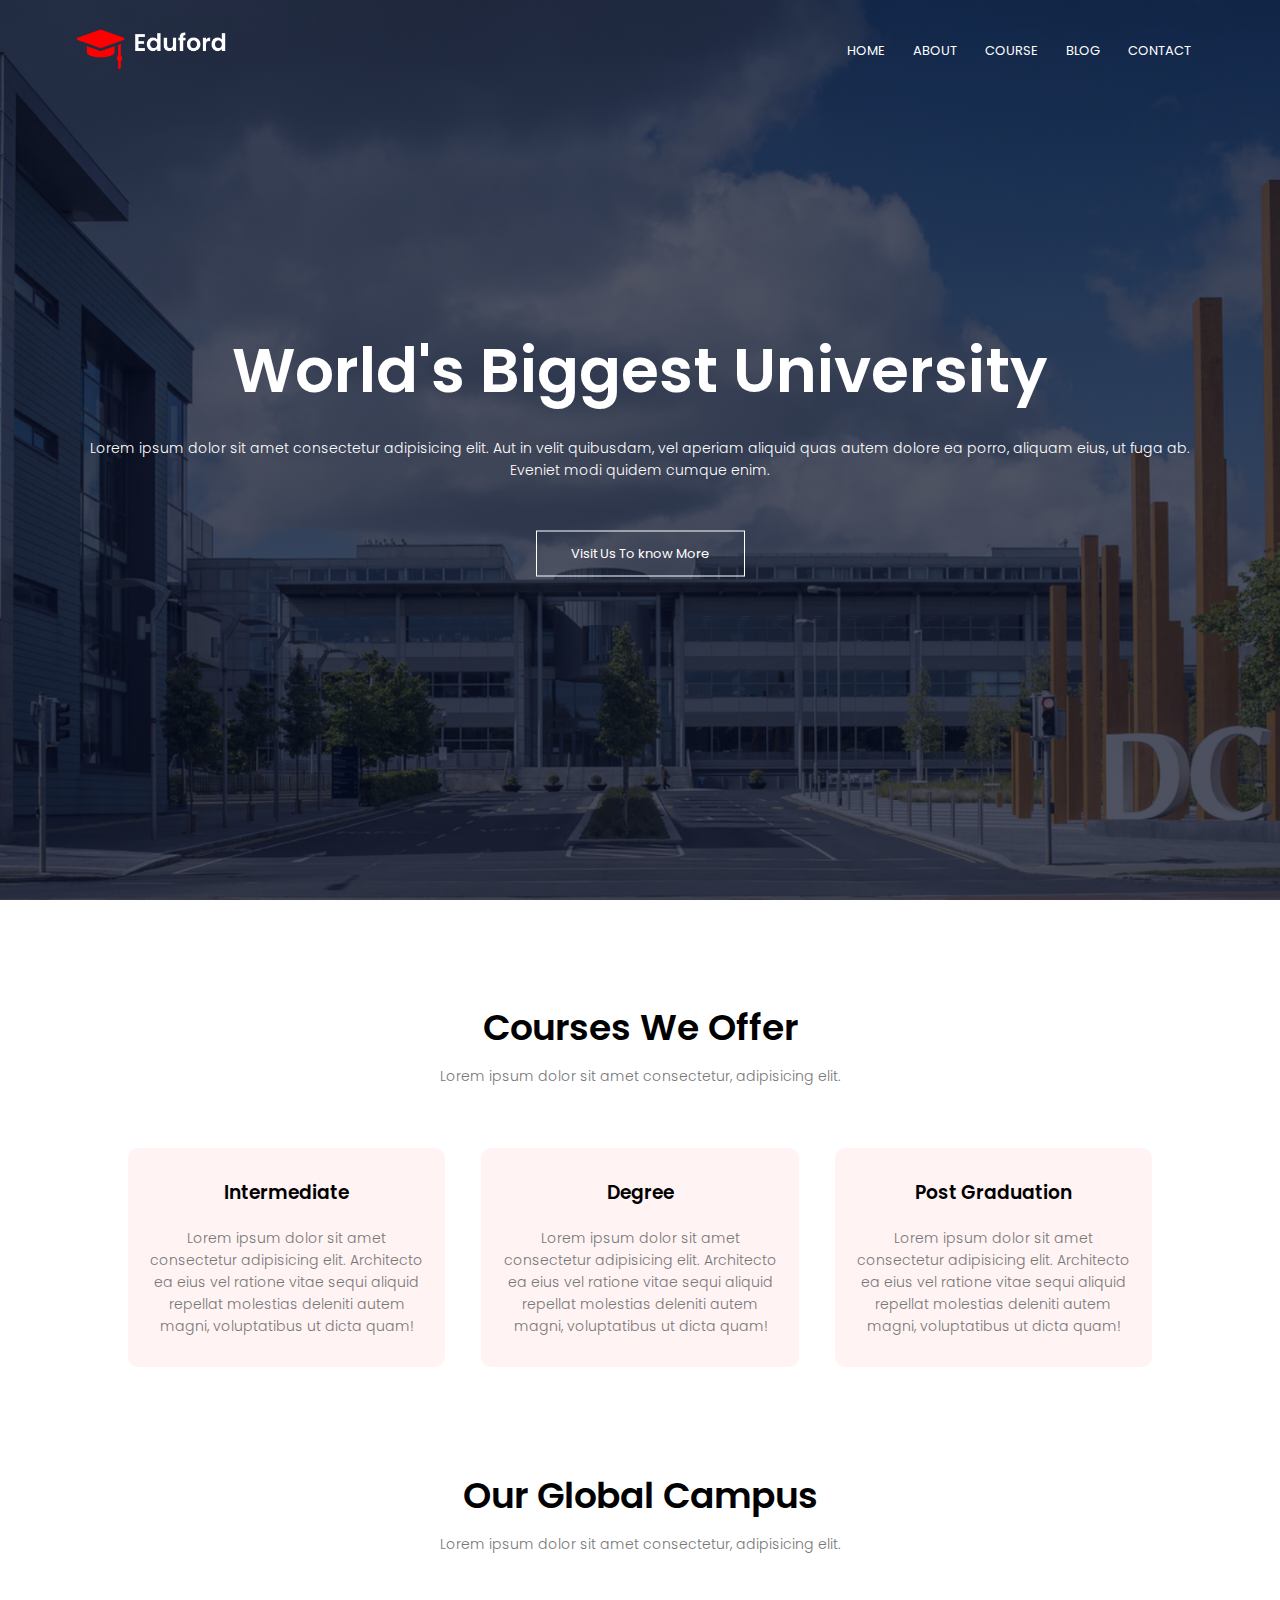
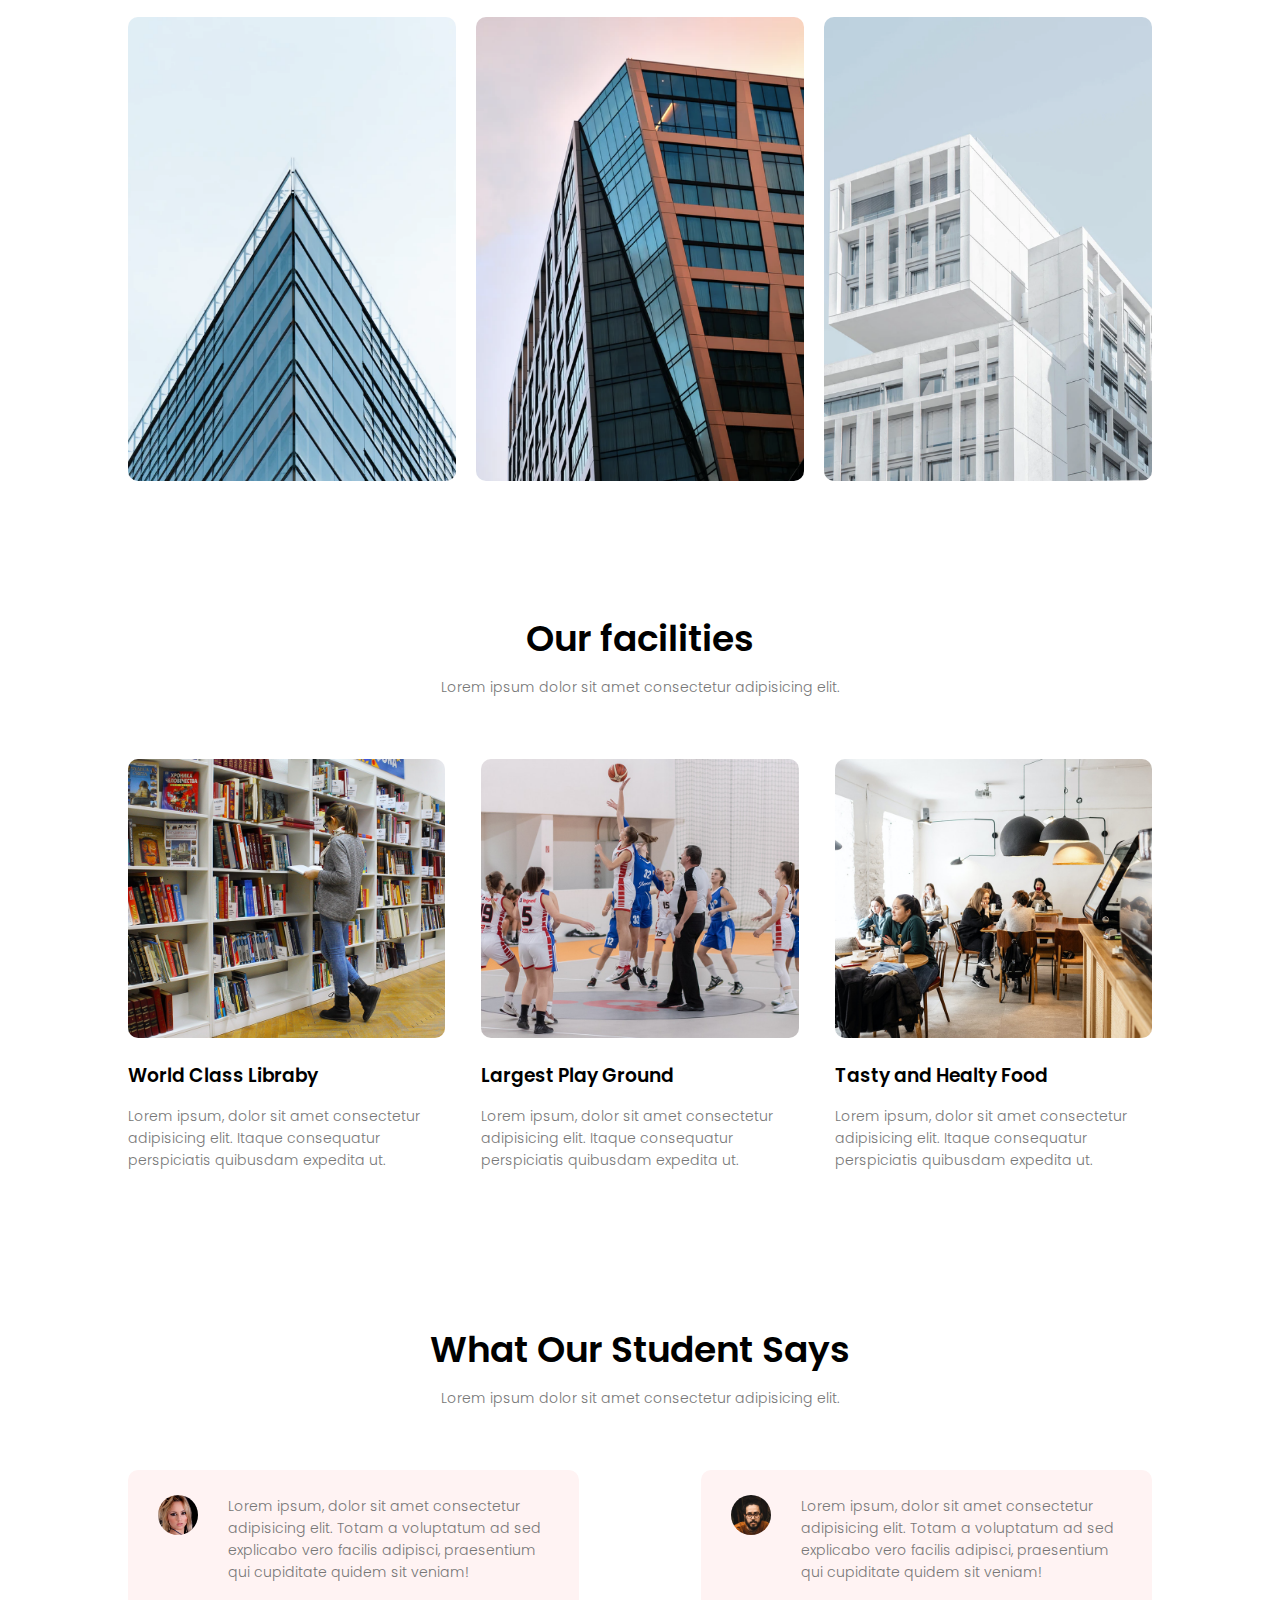
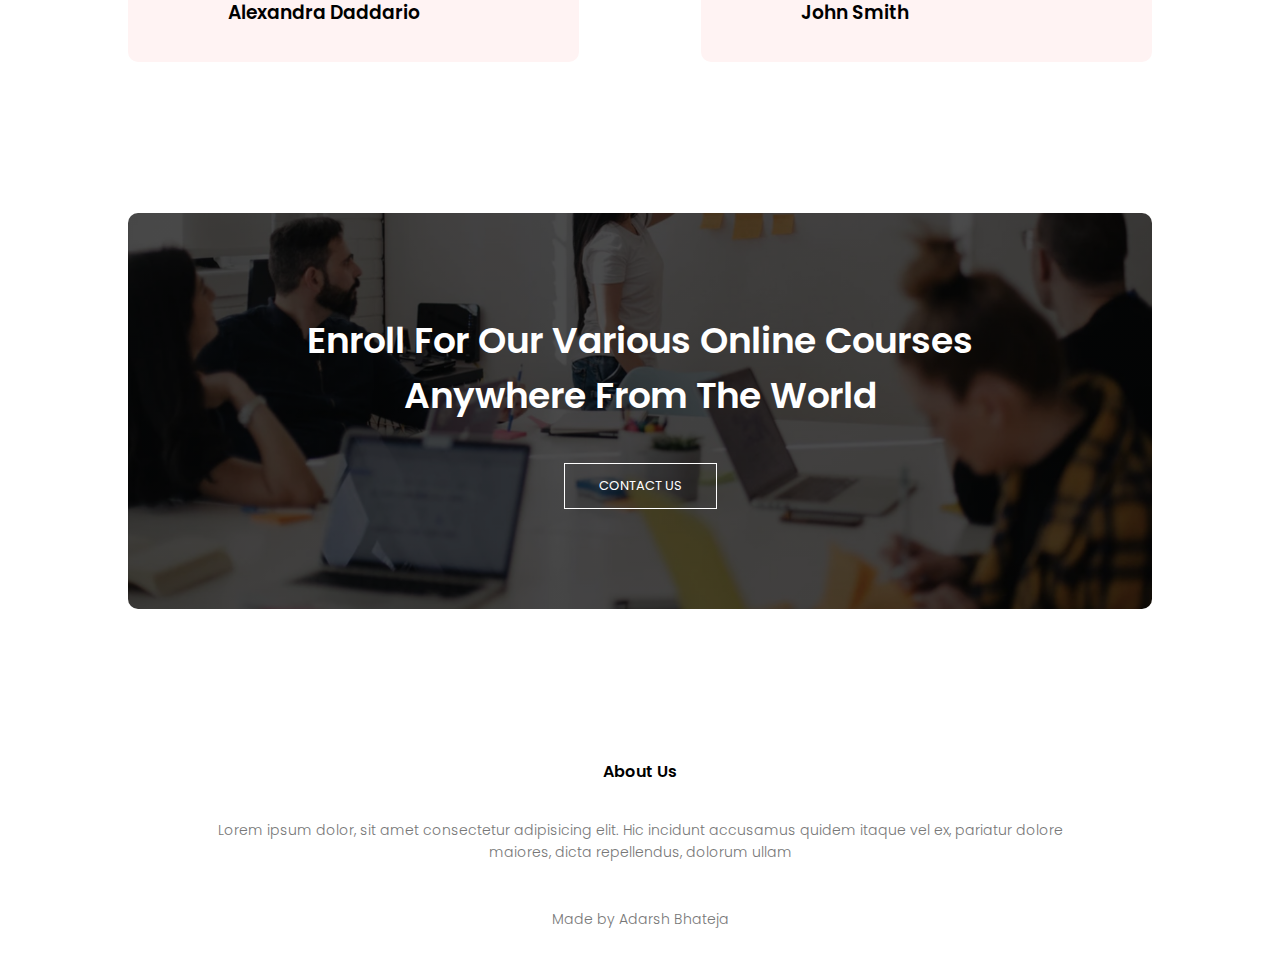
<file: index.html>
<!DOCTYPE html>
<html lang="en">
<head>
    <meta charset="UTF-8">
    <meta http-equiv="X-UA-Compatible" content="IE=edge">
    <meta name="viewport" content="width=device-width, initial-scale=1.0">
    <title>University Website</title>
    <link rel="stylesheet" href="style.css">
    <link rel="preconnect" href="https://fonts.googleapis.com"><link rel="preconnect" href="https://fonts.gstatic.com" crossorigin><link href="https://fonts.googleapis.com/css2?family=Poppins:wght@100;200;500;600;700&display=swap" rel="stylesheet">
    <link rel="stylesheet" href="https://cdnjs.cloudflare.com/ajax/libs/font-awesome/6.2.1/css/all.min.css" integrity="sha512-MV7K8+y+gLIBoVD59lQIYicR65iaqukzvf/nwasF0nqhPay5w/9lJmVM2hMDcnK1OnMGCdVK+iQrJ7lzPJQd1w==" crossorigin="anonymous" referrerpolicy="no-referrer" />
</head>
<body>
    <section class="header">
       <nav>
         <a href="index.html"><img src="./eduford_img/logo.png" alt=""></a>
         <input type="checkbox" id="check">
         <label for="check">
             <i class="fa fa-times" id="hideMenu"></i>
             <i class="fa fa-bars" id="showMenu"></i>
         </label>
            <div class="nav-links" id="navLinks">
                <ul>
                    <li><a href="index.html">HOME</a></li>
                    <li><a href="about.html">ABOUT</a></li>
                 <li><a href="course.html">COURSE</a></li>
                 <li><a href="blog.html">BLOG</a></li>
                 <li><a href="contact.html">CONTACT</a></li>
                 </ul>
            </div>
       </nav> 

       <div class="text-box">
        <h1>
            World's Biggest University
        </h1>
        <p>Lorem ipsum dolor sit amet consectetur adipisicing elit. Aut in velit quibusdam, vel aperiam aliquid quas autem dolore ea porro, aliquam eius, ut fuga ab. <br> Eveniet modi quidem cumque enim.</p>
        <a href="" class="hero-btn">Visit Us To know More</a>
       </div>
    </section>

    <!-- course -->
    <section class="course">
        <h1>Courses We Offer</h1>
        <p>Lorem ipsum dolor sit amet consectetur, adipisicing elit.</p>

        <div class="row">
            <div class="course-col">
                <h3>
                    Intermediate
                </h3>
                <p>Lorem ipsum dolor sit amet consectetur adipisicing elit. Architecto ea eius vel ratione vitae sequi aliquid repellat molestias deleniti autem magni, voluptatibus ut dicta quam!</p>
            </div>
            <div class="course-col">
                <h3>
                    Degree
                </h3>
                <p>Lorem ipsum dolor sit amet consectetur adipisicing elit. Architecto ea eius vel ratione vitae sequi aliquid repellat molestias deleniti autem magni, voluptatibus ut dicta quam!</p>
            </div>
            <div class="course-col">
                <h3>
                    Post Graduation
                </h3>
                <p>Lorem ipsum dolor sit amet consectetur adipisicing elit. Architecto ea eius vel ratione vitae sequi aliquid repellat molestias deleniti autem magni, voluptatibus ut dicta quam!</p>
            </div>
        </div>
    </section>

<!-- Campus -->
    <section class="capmus">
        <h1>Our Global Campus</h1>
        <p>Lorem ipsum dolor sit amet consectetur, adipisicing elit.</p>

        <div class="row">
            <div class="campus-col">
                <img src="./eduford_img/london.png" alt="">
                <div class="layer"><h3>LONDON</h3></div>
            </div>
            <div class="campus-col">
                <img src="./eduford_img/newyork.png" alt="">
                <div class="layer"><h3>New York</h3></div>
            </div>
            <div class="campus-col">
                <img src="./eduford_img/washington.png" alt="">
                <div class="layer"><h3>WASHINGTON</h3></div>
            </div>
        </div>
    </section>

    <!-- Facilities -->
    <section class="facilities">
        <h1>Our facilities</h1>
        <p>Lorem ipsum dolor sit amet consectetur adipisicing elit.</p>

        <div class="row">
            <div class="facilities-col">
                <img src="./eduford_img/library.png" alt="">
                <h3>World Class Libraby</h3>
                <p>Lorem ipsum, dolor sit amet consectetur adipisicing elit. Itaque consequatur perspiciatis quibusdam expedita ut.</p>
            </div>
            <div class="facilities-col">
                <img src="./eduford_img/basketball.png" alt="">
                <h3>Largest Play Ground</h3>
                <p>Lorem ipsum, dolor sit amet consectetur adipisicing elit. Itaque consequatur perspiciatis quibusdam expedita ut.</p>
            </div>
            <div class="facilities-col">
                <img src="./eduford_img/cafeteria.png" alt="">
                <h3>Tasty and Healty Food</h3>
                <p>Lorem ipsum, dolor sit amet consectetur adipisicing elit. Itaque consequatur perspiciatis quibusdam expedita ut.</p>
            </div>
        </div>
    </section>

    <!-- testimonials -->
    <section class="testimonials">
        <h1>What Our Student Says</h1>
        <p>Lorem ipsum dolor sit amet consectetur adipisicing elit.</p> 

        <div class="row">
            <div class="testimonials-col">
                <img src="./eduford_img/user1.jpg" alt="">
                <div>
                    <p>
                        Lorem ipsum, dolor sit amet consectetur adipisicing elit. Totam a voluptatum ad sed explicabo vero facilis adipisci, praesentium qui cupiditate quidem sit veniam!
                    </p>
                    <h3>Alexandra Daddario</h3>
                    <i class="fa-solid fa-star"></i>
                    <i class="fa-solid fa-star"></i>
                    <i class="fa-solid fa-star"></i>
                    <i class="fa-solid fa-star"></i>
                    <i class="fa-regular fa-star"></i>
                </div>
            </div>
            <div class="testimonials-col">
                <img src="./eduford_img/user2.jpg" alt="">
                <div>
                    <p>
                        Lorem ipsum, dolor sit amet consectetur adipisicing elit. Totam a voluptatum ad sed explicabo vero facilis adipisci, praesentium qui cupiditate quidem sit veniam!
                    </p>
                    <h3>John Smith</h3>
                    <i class="fa-solid fa-star"></i>
                    <i class="fa-solid fa-star"></i>
                    <i class="fa-solid fa-star"></i>
                    <i class="fa-solid fa-star"></i>
                    <i class="fa-solid fa-star-half-stroke"></i>
                </div>
            </div>
        </div>
    </section>

    <!-- Call To Action -->
    <section class="cta">
        <h1>Enroll For Our Various Online Courses <br> Anywhere From The World</h1>
        <a href="" class="hero-btn">CONTACT US</a>
    </section>

    <!-- Footer -->
    <section class="footer">
        <h4>About Us</h4>
        <p>Lorem ipsum dolor, sit amet consectetur adipisicing elit. Hic incidunt accusamus quidem itaque vel ex, pariatur dolore <br> maiores, dicta repellendus, dolorum ullam</p>
        <div class="icons">
            <i class="fa-brands fa-facebook-f"></i>
            <i class="fa-brands fa-twitter"></i>
            <i class="fa-brands fa-instagram"></i>
            <i class="fa-brands fa-linkedin-in"></i> 
        </div>
        <p>Made by <i class="fa-solid fa-bolt"></i> Adarsh Bhateja </p>
    </section>
</body>
</html>
</file>
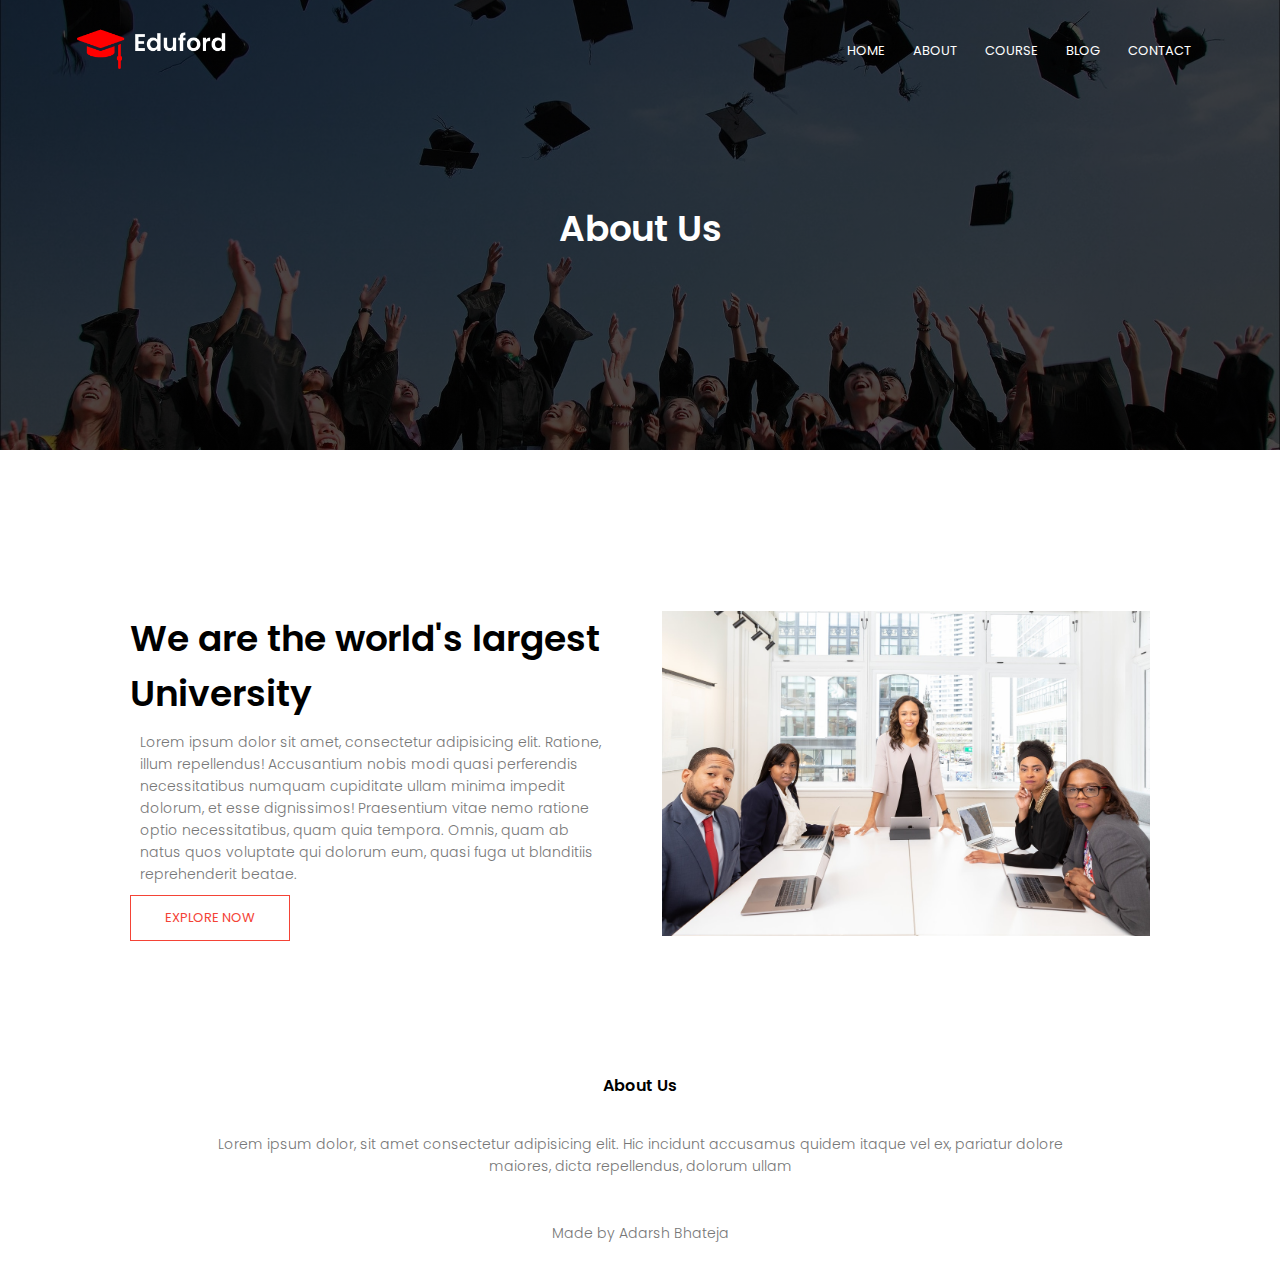
<file: about.html>
<!DOCTYPE html>
<html lang="en">
<head>
    <meta charset="UTF-8">
    <meta http-equiv="X-UA-Compatible" content="IE=edge">
    <meta name="viewport" content="width=device-width, initial-scale=1.0">
    <title>University Website</title>
    <link rel="stylesheet" href="style.css">
    <link rel="preconnect" href="https://fonts.googleapis.com"><link rel="preconnect" href="https://fonts.gstatic.com" crossorigin><link href="https://fonts.googleapis.com/css2?family=Poppins:wght@100;200;500;600;700&display=swap" rel="stylesheet">
    <link rel="stylesheet" href="https://cdnjs.cloudflare.com/ajax/libs/font-awesome/6.2.1/css/all.min.css" integrity="sha512-MV7K8+y+gLIBoVD59lQIYicR65iaqukzvf/nwasF0nqhPay5w/9lJmVM2hMDcnK1OnMGCdVK+iQrJ7lzPJQd1w==" crossorigin="anonymous" referrerpolicy="no-referrer" />
</head>
<body>
    <section class="sub-header">
       <nav>
         <a href="index.html"><img src="./eduford_img/logo.png" alt=""></a>
         <input type="checkbox" id="check">
         <label for="check">
             <i class="fa fa-times" id="hideMenu"></i>
             <i class="fa fa-bars" id="showMenu"></i>
         </label>
            <div class="nav-links" id="navLinks">
                <ul>
                 <li><a href="">HOME</a></li>
                    <li><a href="">ABOUT</a></li>
                 <li><a href="">COURSE</a></li>
                 <li><a href="">BLOG</a></li>
                 <li><a href="">CONTACT</a></li>
                 </ul>
            </div>
       </nav> 
       <h1>About Us</h1>
    </section>

    <!-- about us content -->
    <section class="about-us">
        <div class="row">
            <div class="about-col">
                <h1>We are the world's largest University</h1>
                <p>Lorem ipsum dolor sit amet, consectetur adipisicing elit. Ratione, illum repellendus! Accusantium nobis modi quasi perferendis necessitatibus numquam cupiditate ullam minima impedit dolorum, et esse dignissimos! Praesentium vitae nemo ratione optio necessitatibus, quam quia tempora. Omnis, quam ab natus quos voluptate qui dolorum eum, quasi fuga ut blanditiis reprehenderit beatae.</p>
                <a href="" class="hero-btn red-btn">EXPLORE NOW</a>
            </div>
            <div class="about-col">
                <img src="./eduford_img/about.jpg" alt="">
            </div>
        </div>
    </section>

    <!-- Footer -->
    <section class="footer">
        <h4>About Us</h4>
        <p>Lorem ipsum dolor, sit amet consectetur adipisicing elit. Hic incidunt accusamus quidem itaque vel ex, pariatur dolore <br> maiores, dicta repellendus, dolorum ullam</p>
        <div class="icons">
            <i class="fa-brands fa-facebook-f"></i>
            <i class="fa-brands fa-twitter"></i>
            <i class="fa-brands fa-instagram"></i>
            <i class="fa-brands fa-linkedin-in"></i> 
        </div>
        <p>Made by <i class="fa-solid fa-bolt"></i> Adarsh Bhateja </p>
    </section>
</body>
</html>
</file>
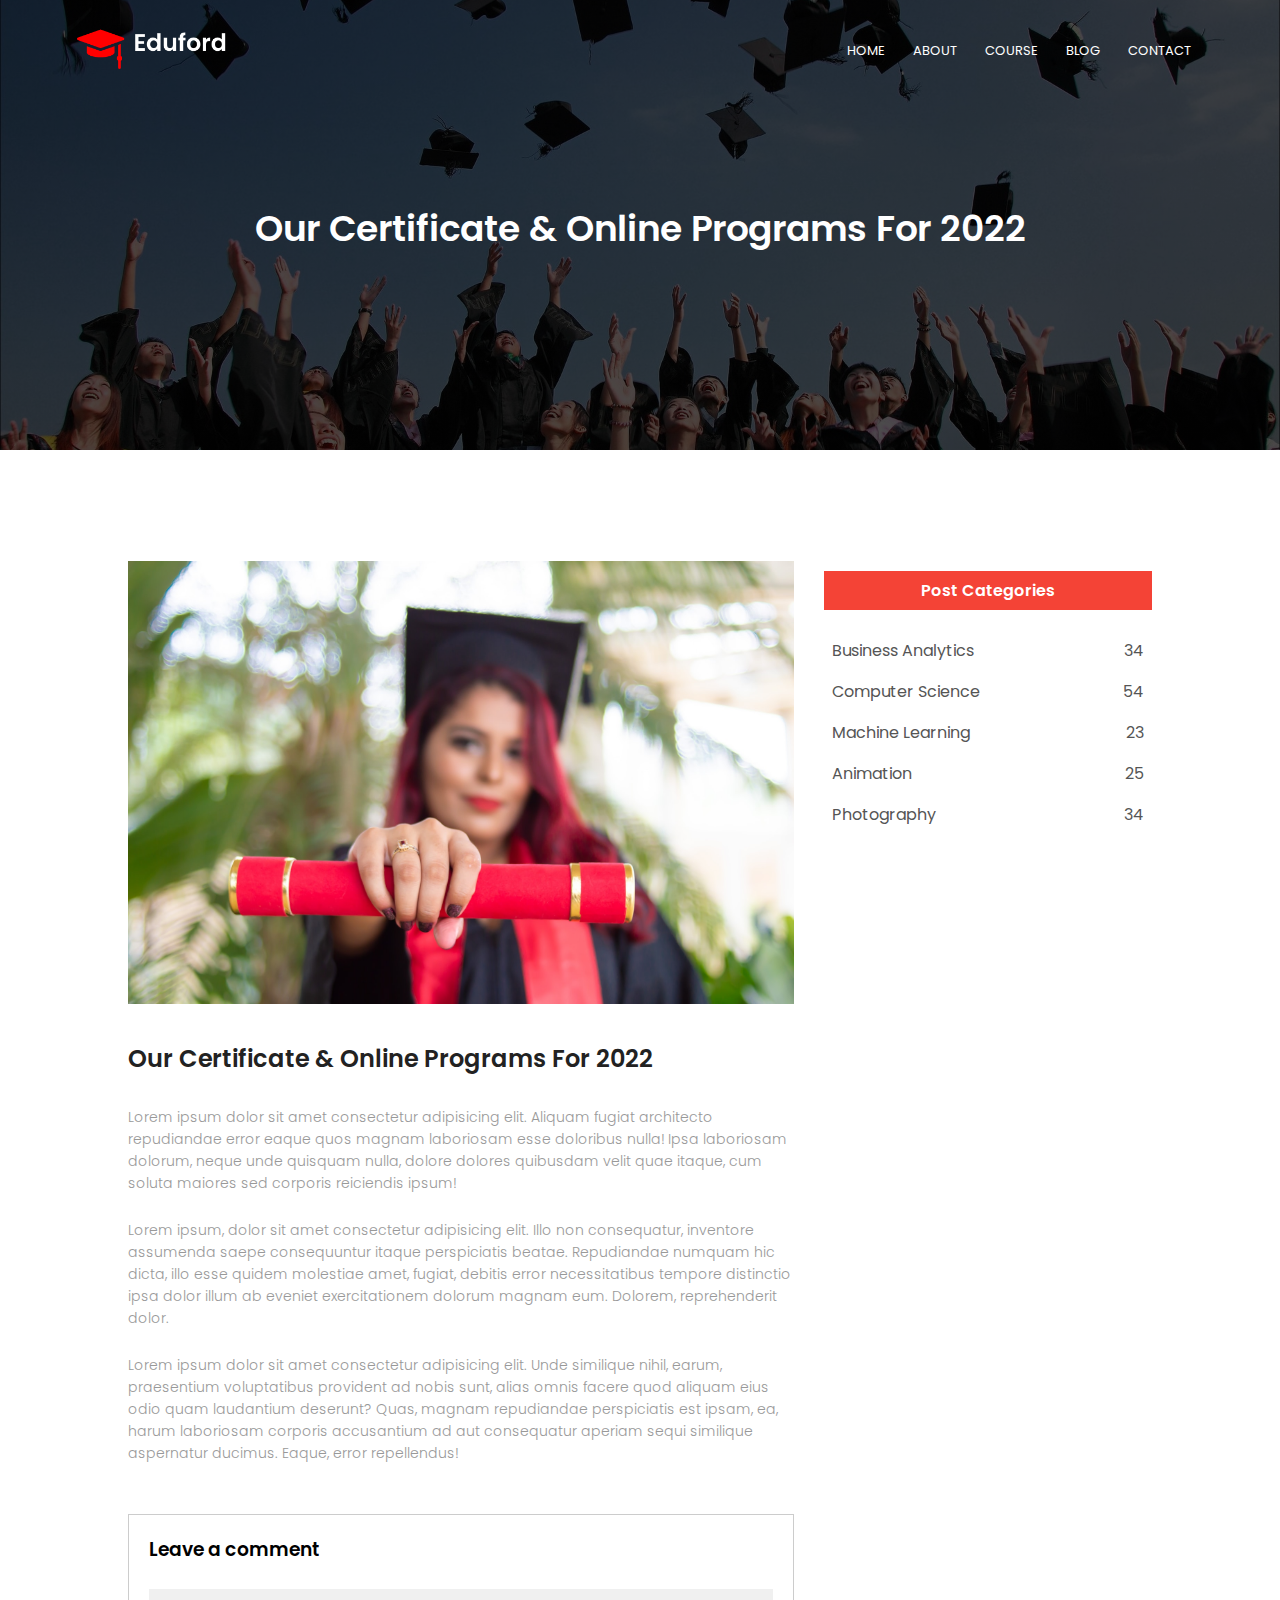
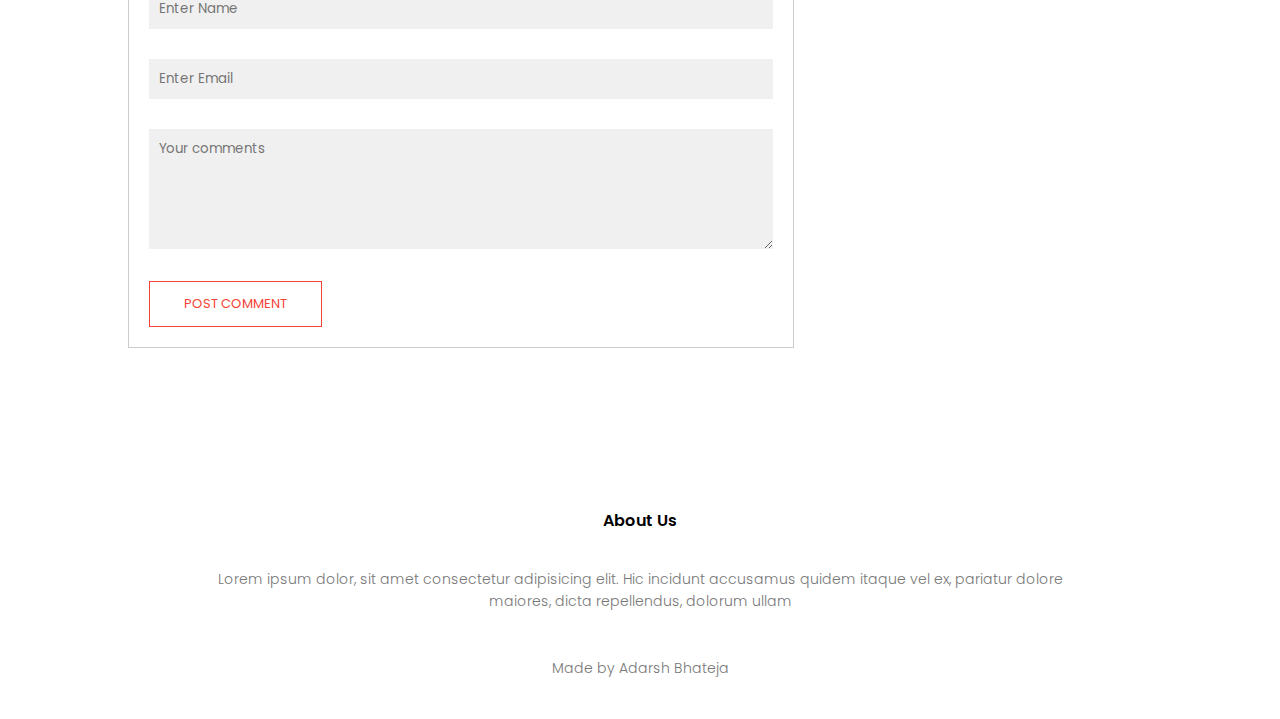
<file: blog.html>
<!DOCTYPE html>
<html lang="en">
<head>
    <meta charset="UTF-8">
    <meta http-equiv="X-UA-Compatible" content="IE=edge">
    <meta name="viewport" content="width=device-width, initial-scale=1.0">
    <title>University Website</title>
    <link rel="stylesheet" href="style.css">
    <link rel="preconnect" href="https://fonts.googleapis.com"><link rel="preconnect" href="https://fonts.gstatic.com" crossorigin><link href="https://fonts.googleapis.com/css2?family=Poppins:wght@100;200;500;600;700&display=swap" rel="stylesheet">
    <link rel="stylesheet" href="https://cdnjs.cloudflare.com/ajax/libs/font-awesome/6.2.1/css/all.min.css" integrity="sha512-MV7K8+y+gLIBoVD59lQIYicR65iaqukzvf/nwasF0nqhPay5w/9lJmVM2hMDcnK1OnMGCdVK+iQrJ7lzPJQd1w==" crossorigin="anonymous" referrerpolicy="no-referrer" />
</head>
<body>
    <section class="sub-header">
       <nav>
         <a href="index.html"><img src="./eduford_img/logo.png" alt=""></a>
         <input type="checkbox" id="check">
         <label for="check">
             <i class="fa fa-times" id="hideMenu"></i>
             <i class="fa fa-bars" id="showMenu"></i>
         </label>
            <div class="nav-links" id="navLinks">
                <ul>
                    <li><a href="index.html">HOME</a></li>
                    <li><a href="about.html">ABOUT</a></li>
                 <li><a href="course.html">COURSE</a></li>
                 <li><a href="blog.html">BLOG</a></li>
                 <li><a href="contact.html">CONTACT</a></li>
                 </ul>
            </div>
       </nav> 
       <h1>Our Certificate & Online Programs For 2022</h1>
    </section>

    <!-- blog page content -->
    <section class="blog-content">
        <div class="row">
            <div class="blog-left">
                <img src="./eduford_img/certificate.jpg" alt="">
                <h2>Our Certificate & Online Programs For 2022</h2>
                <p>Lorem ipsum dolor sit amet consectetur adipisicing elit. Aliquam fugiat architecto repudiandae error eaque quos magnam laboriosam esse doloribus nulla! Ipsa laboriosam dolorum, neque unde quisquam nulla, dolore dolores quibusdam velit quae itaque, cum soluta maiores sed corporis reiciendis ipsum!</p>
                <br>
                <p>Lorem ipsum, dolor sit amet consectetur adipisicing elit. Illo non consequatur, inventore assumenda saepe consequuntur itaque perspiciatis beatae. Repudiandae numquam hic dicta, illo esse quidem molestiae amet, fugiat, debitis error necessitatibus tempore distinctio ipsa dolor illum ab eveniet exercitationem dolorum magnam eum. Dolorem, reprehenderit dolor.</p>
                <br>
                <p>Lorem ipsum dolor sit amet consectetur adipisicing elit. Unde similique nihil, earum, praesentium voluptatibus provident ad nobis sunt, alias omnis facere quod aliquam eius odio quam laudantium deserunt? Quas, magnam repudiandae perspiciatis est ipsam, ea, harum laboriosam corporis accusantium ad aut consequatur aperiam sequi similique aspernatur ducimus. Eaque, error repellendus!</p>

                <div class="comment-box">
                    <h3>Leave a comment</h3>

                    <form action="" class="comment-form">
                        <input type="text" placeholder="Enter Name">
                        <input type="email" placeholder="Enter Email">
                        <textarea name="" id="" cols="" rows="5" placeholder="Your comments"></textarea>
                        <button type="submit" class="hero-btn red-btn">POST COMMENT</button>
                    </form>
                </div>
            </div>
            <div class="blog-right">
                <h3>Post Categories</h3>
                <div>
                    <span>Business Analytics</span>
                    <span>34</span>
                </div>
                <div>
                    <span>Computer Science</span>
                    <span>54</span>
                </div>
                <div>
                    <span>Machine Learning</span>
                    <span>23</span>
                </div>
                <div>
                    <span>Animation</span>
                    <span>25</span>
                </div>
                <div>
                    <span>Photography</span>
                    <span>34</span>
                </div>
            </div>
        </div>
    </section>

    <!-- Footer -->
    <section class="footer">
        <h4>About Us</h4>
        <p>Lorem ipsum dolor, sit amet consectetur adipisicing elit. Hic incidunt accusamus quidem itaque vel ex, pariatur dolore <br> maiores, dicta repellendus, dolorum ullam</p>
        <div class="icons">
            <i class="fa-brands fa-facebook-f"></i>
            <i class="fa-brands fa-twitter"></i>
            <i class="fa-brands fa-instagram"></i>
            <i class="fa-brands fa-linkedin-in"></i> 
        </div>
        <p>Made by <i class="fa-solid fa-bolt"></i> Adarsh Bhateja </p>
    </section>
</body>
</html>
</file>
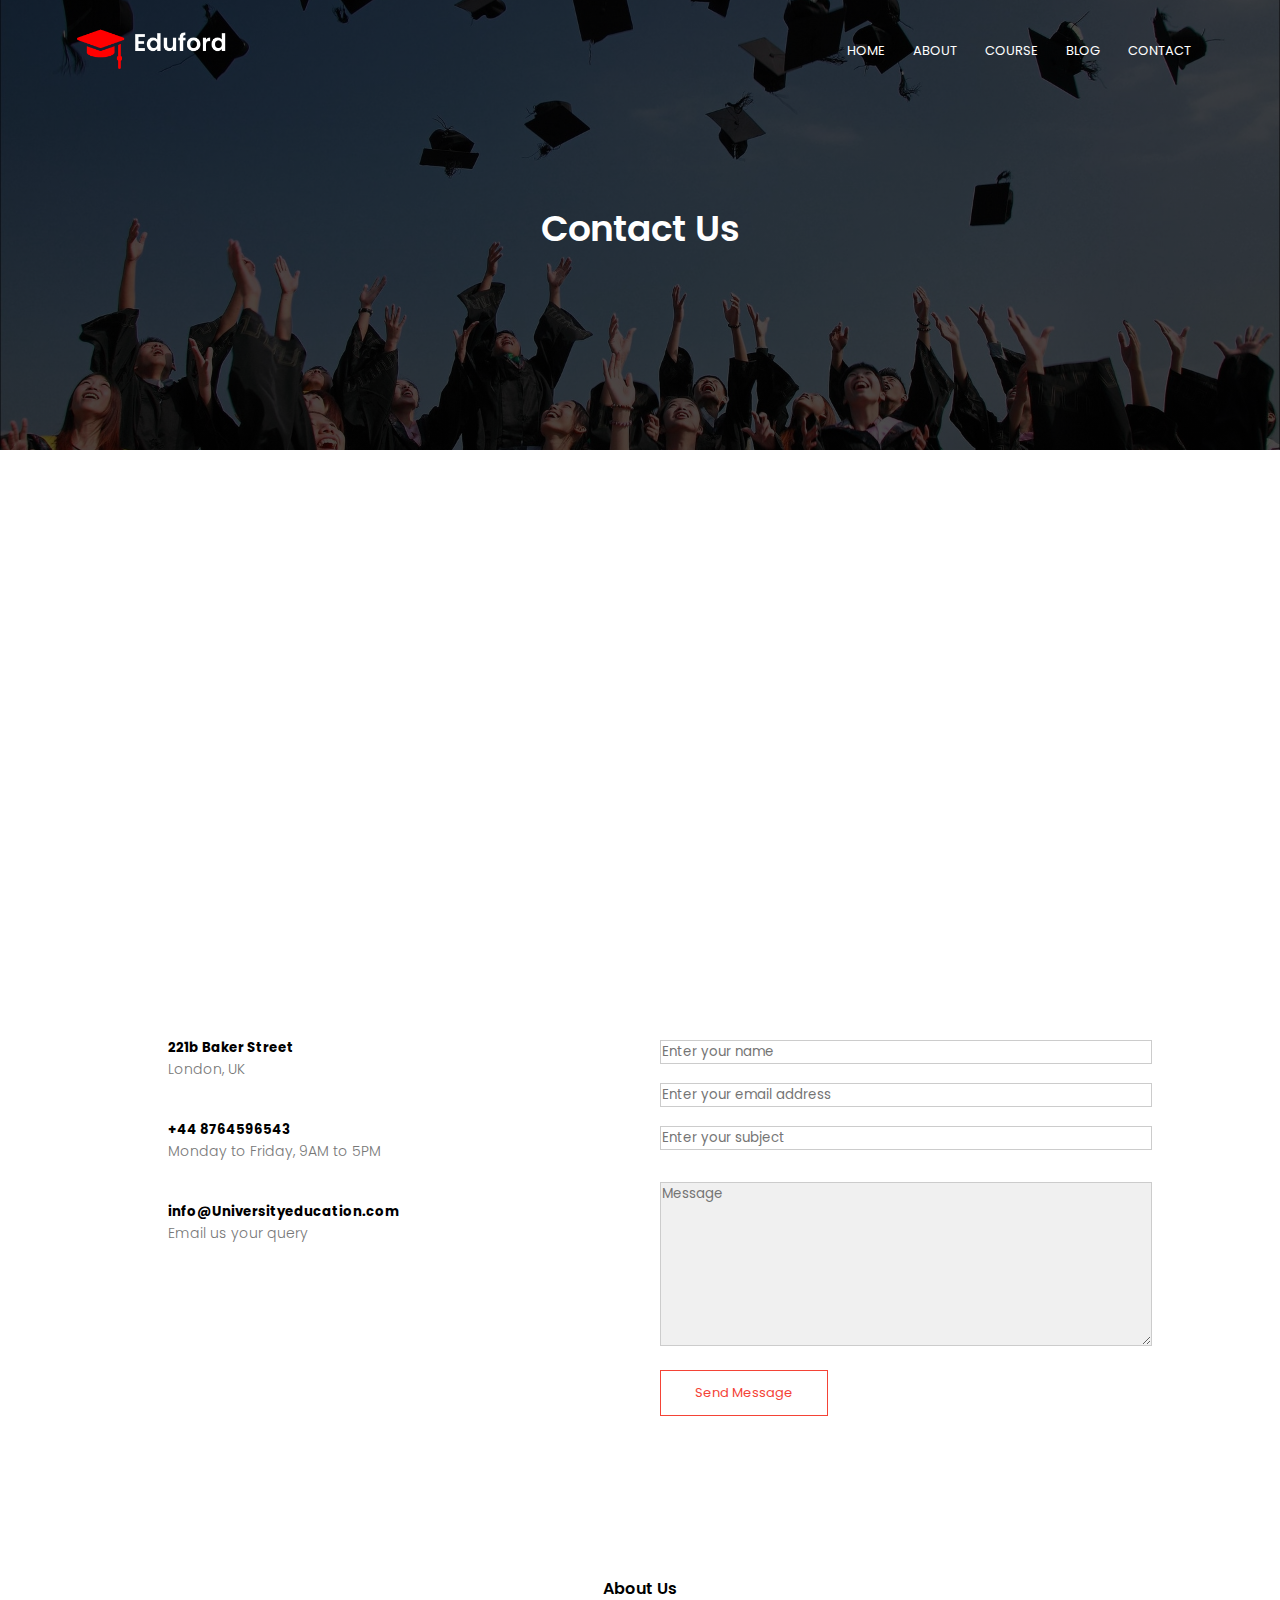
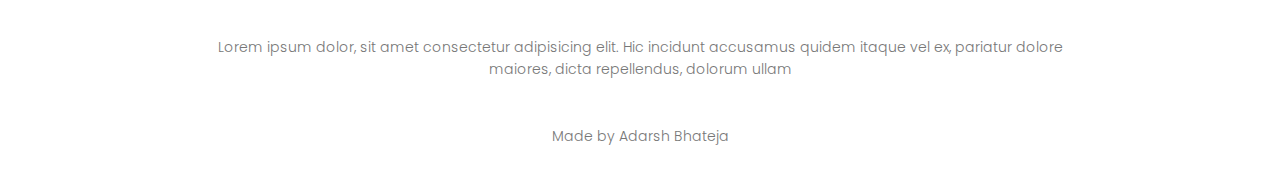
<file: contact.html>
<!DOCTYPE html>
<html lang="en">
<head>
    <meta charset="UTF-8">
    <meta http-equiv="X-UA-Compatible" content="IE=edge">
    <meta name="viewport" content="width=device-width, initial-scale=1.0">
    <title>University Website</title>
    <link rel="stylesheet" href="style.css">
    <link rel="preconnect" href="https://fonts.googleapis.com"><link rel="preconnect" href="https://fonts.gstatic.com" crossorigin><link href="https://fonts.googleapis.com/css2?family=Poppins:wght@100;200;500;600;700&display=swap" rel="stylesheet">
    <link rel="stylesheet" href="https://cdnjs.cloudflare.com/ajax/libs/font-awesome/6.2.1/css/all.min.css" integrity="sha512-MV7K8+y+gLIBoVD59lQIYicR65iaqukzvf/nwasF0nqhPay5w/9lJmVM2hMDcnK1OnMGCdVK+iQrJ7lzPJQd1w==" crossorigin="anonymous" referrerpolicy="no-referrer" />
</head>
<body>
    <section class="sub-header">
       <nav>
         <a href="index.html"><img src="./eduford_img/logo.png" alt=""></a>
         <input type="checkbox" id="check">
         <label for="check">
             <i class="fa fa-times" id="hideMenu"></i>
             <i class="fa fa-bars" id="showMenu"></i>
         </label>
            <div class="nav-links" id="navLinks">
                <ul>
                 <li><a href="index.html">HOME</a></li>
                    <li><a href="about.html">ABOUT</a></li>
                 <li><a href="course.html">COURSE</a></li>
                 <li><a href="blog.html">BLOG</a></li>
                 <li><a href="contact.html">CONTACT</a></li>
                 </ul>
            </div>
       </nav> 
       <h1>Contact Us</h1>
    </section>

<!-- contact us -->
<section class="location">

    <iframe src="https://www.google.com/maps/embed?pb=!1m18!1m12!1m3!1d3315.008402645781!2d-117.92116824887212!3d33.81209623769899!2m3!1f0!2f0!3f0!3m2!1i1024!2i768!4f13.1!3m3!1m2!1s0x80dcd7d12b3b5e6b%3A0x2ef62f8418225cfa!2sDisneyland%20Park!5e0!3m2!1sen!2sin!4v1670792526493!5m2!1sen!2sin" width="600" height="450" style="border:0;" allowfullscreen="" loading="lazy" referrerpolicy="no-referrer-when-downgrade"></iframe>

    <section class="contact-us">
        <div class="row">
            <div class="contact-col">
                <div>
                    <i class="fa-solid fa-house-user"></i>
                    <span>
                        <h5>221b Baker Street</h5>
                        <p>London, UK</p>
                    </span>
                </div>
                <div>
                    <i class="fa-solid fa-phone"></i>
                    <span>
                        <h5>+44 8764596543</h5>
                        <p>Monday to Friday, 9AM to 5PM</p>
                    </span>
                </div>
                <div>
                    <i class="fa-solid fa-envelope"></i>
                    <span>
                        <h5>info@Universityeducation.com</h5>
                        <p>Email us your query</p>
                    </span>
                </div>
            </div>
            <div class="contact-col">
                <form action="">
                    <input type="text" placeholder="Enter your name" required>
                    <input type="email" placeholder="Enter your email address" required>
                    <input type="text" placeholder="Enter your subject" required>
                    <textarea rows="8" placeholder="Message" required></textarea>
                    <button type="submit" class="hero-btn red-btn">Send Message</button>
                </form>
            </div>
        </div>
    </section>

</section>

    <!-- Footer -->
    <section class="footer">
        <h4>About Us</h4>
        <p>Lorem ipsum dolor, sit amet consectetur adipisicing elit. Hic incidunt accusamus quidem itaque vel ex, pariatur dolore <br> maiores, dicta repellendus, dolorum ullam</p>
        <div class="icons">
            <i class="fa-brands fa-facebook-f"></i>
            <i class="fa-brands fa-twitter"></i>
            <i class="fa-brands fa-instagram"></i>
            <i class="fa-brands fa-linkedin-in"></i> 
        </div>
        <p>Made by <i class="fa-solid fa-bolt"></i> Adarsh Bhateja </p>
    </section>
</body>
</html>
</file>
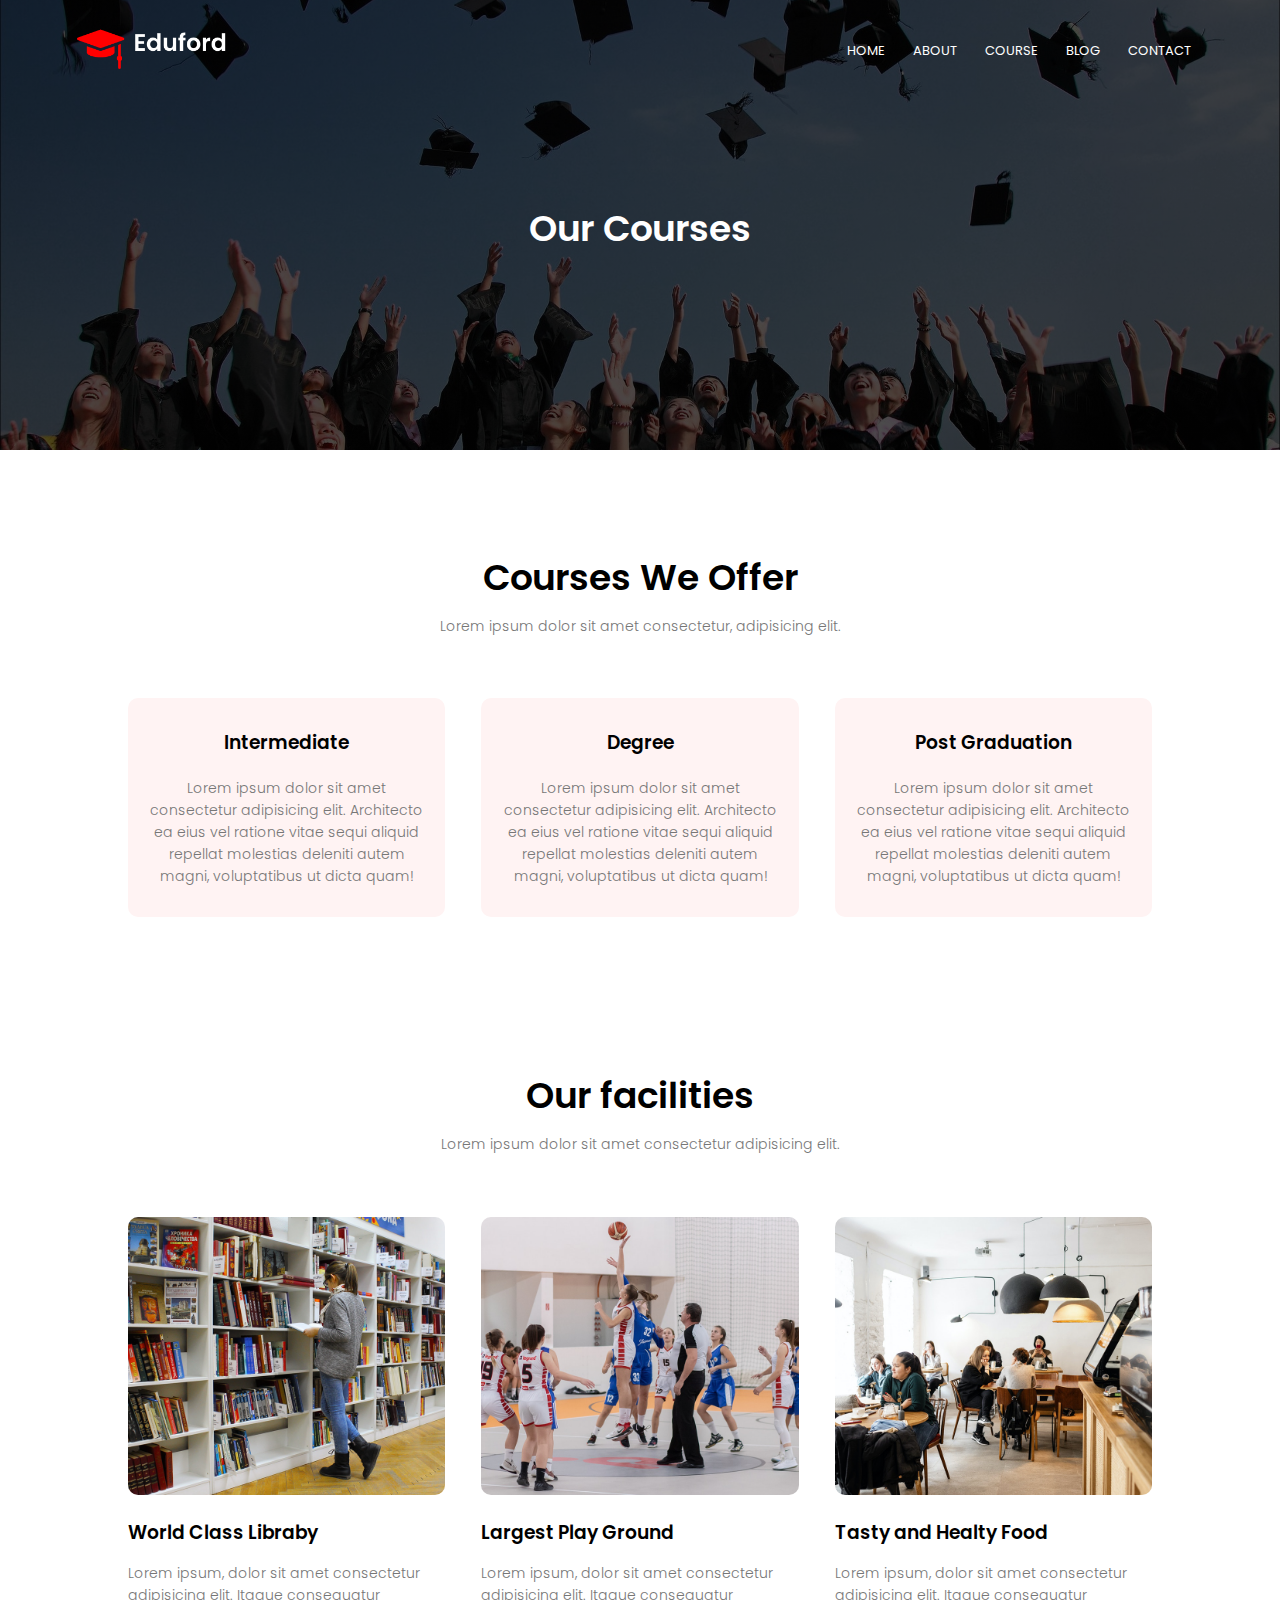
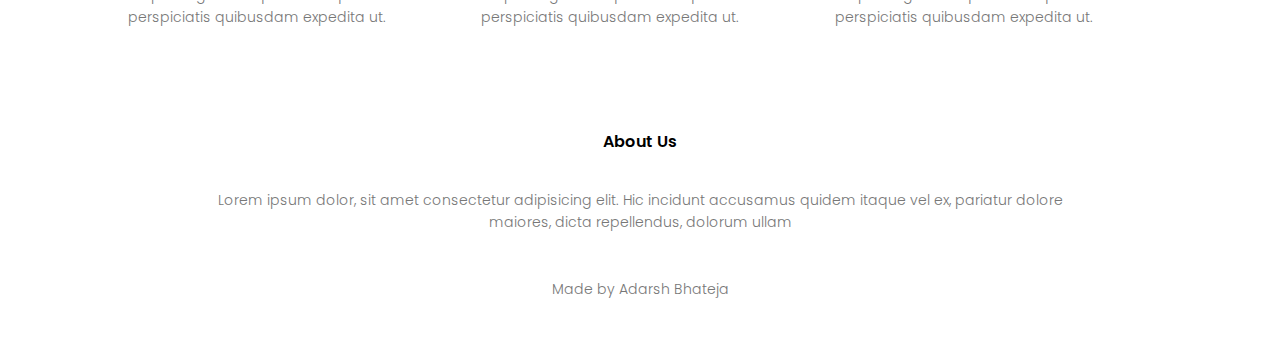
<file: course.html>
<!DOCTYPE html>
<html lang="en">
<head>
    <meta charset="UTF-8">
    <meta http-equiv="X-UA-Compatible" content="IE=edge">
    <meta name="viewport" content="width=device-width, initial-scale=1.0">
    <title>University Website</title>
    <link rel="stylesheet" href="style.css">
    <link rel="preconnect" href="https://fonts.googleapis.com"><link rel="preconnect" href="https://fonts.gstatic.com" crossorigin><link href="https://fonts.googleapis.com/css2?family=Poppins:wght@100;200;500;600;700&display=swap" rel="stylesheet">
    <link rel="stylesheet" href="https://cdnjs.cloudflare.com/ajax/libs/font-awesome/6.2.1/css/all.min.css" integrity="sha512-MV7K8+y+gLIBoVD59lQIYicR65iaqukzvf/nwasF0nqhPay5w/9lJmVM2hMDcnK1OnMGCdVK+iQrJ7lzPJQd1w==" crossorigin="anonymous" referrerpolicy="no-referrer" />
</head>
<body>
    <section class="sub-header">
       <nav>
         <a href="index.html"><img src="./eduford_img/logo.png" alt=""></a>
         <input type="checkbox" id="check">
         <label for="check">
             <i class="fa fa-times" id="hideMenu"></i>
             <i class="fa fa-bars" id="showMenu"></i>
         </label>
            <div class="nav-links" id="navLinks">
                <ul>
                    <li><a href="index.html">HOME</a></li>
                    <li><a href="about.html">ABOUT</a></li>
                 <li><a href="course.html">COURSE</a></li>
                 <li><a href="blog.html">BLOG</a></li>
                 <li><a href="contact.html">CONTACT</a></li>
                 </ul>
            </div>
       </nav> 
       <h1>Our Courses</h1>
    </section>

    <!-- Course -->
    <section class="course">
        <h1>Courses We Offer</h1>
        <p>Lorem ipsum dolor sit amet consectetur, adipisicing elit.</p>

        <div class="row">
            <div class="course-col">
                <h3>
                    Intermediate
                </h3>
                <p>Lorem ipsum dolor sit amet consectetur adipisicing elit. Architecto ea eius vel ratione vitae sequi aliquid repellat molestias deleniti autem magni, voluptatibus ut dicta quam!</p>
            </div>
            <div class="course-col">
                <h3>
                    Degree
                </h3>
                <p>Lorem ipsum dolor sit amet consectetur adipisicing elit. Architecto ea eius vel ratione vitae sequi aliquid repellat molestias deleniti autem magni, voluptatibus ut dicta quam!</p>
            </div>
            <div class="course-col">
                <h3>
                    Post Graduation
                </h3>
                <p>Lorem ipsum dolor sit amet consectetur adipisicing elit. Architecto ea eius vel ratione vitae sequi aliquid repellat molestias deleniti autem magni, voluptatibus ut dicta quam!</p>
            </div>
        </div>
    </section>

    <!-- Facilities -->
    <section class="facilities">
        <h1>Our facilities</h1>
        <p>Lorem ipsum dolor sit amet consectetur adipisicing elit.</p>

        <div class="row">
            <div class="facilities-col">
                <img src="./eduford_img/library.png" alt="">
                <h3>World Class Libraby</h3>
                <p>Lorem ipsum, dolor sit amet consectetur adipisicing elit. Itaque consequatur perspiciatis quibusdam expedita ut.</p>
            </div>
            <div class="facilities-col">
                <img src="./eduford_img/basketball.png" alt="">
                <h3>Largest Play Ground</h3>
                <p>Lorem ipsum, dolor sit amet consectetur adipisicing elit. Itaque consequatur perspiciatis quibusdam expedita ut.</p>
            </div>
            <div class="facilities-col">
                <img src="./eduford_img/cafeteria.png" alt="">
                <h3>Tasty and Healty Food</h3>
                <p>Lorem ipsum, dolor sit amet consectetur adipisicing elit. Itaque consequatur perspiciatis quibusdam expedita ut.</p>
            </div>
        </div>
    </section>
    
    <!-- Footer -->
    <section class="footer">
        <h4>About Us</h4>
        <p>Lorem ipsum dolor, sit amet consectetur adipisicing elit. Hic incidunt accusamus quidem itaque vel ex, pariatur dolore <br> maiores, dicta repellendus, dolorum ullam</p>
        <div class="icons">
            <i class="fa-brands fa-facebook-f"></i>
            <i class="fa-brands fa-twitter"></i>
            <i class="fa-brands fa-instagram"></i>
            <i class="fa-brands fa-linkedin-in"></i> 
        </div>
        <p>Made by <i class="fa-solid fa-bolt"></i> Adarsh Bhateja </p>
    </section>
</body>
</html>
</file>
<file: style.css>
*{
    margin: 0;
    padding: 0;
    font-family: 'Poppins', sans-serif;
    box-sizing: border-box;
}

.header{
    min-height: 100vh;
    width: 100%;
    background-image: linear-gradient(rgba(4,9,30,0.7),rgba(4,9,30,0.7)),url(./eduford_img/banner.png);
    background-position: center;
    background-size: cover;
    position: relative;
}

nav{
    display: flex;
    padding: 2% 6%; 
    justify-content: space-between;
    align-items: center;
}

nav img{
    width: 150px;
    display: inline-block;
}

.nav-links{
    flex: 1;
    text-align: right;
}

.nav-links ul li{
    list-style: none;
    display: inline-block;
    padding: 8px 12px;
    position: relative;
}

.nav-links ul li a{
    color: #fff;
    text-decoration: none;
    font-size: 13px;
}

.nav-links ul li::after{
    content: '';
    width: 0%;
    height: 2px;
    background-color: #f44336;
    display: block;
    margin: auto;
    transition: 0.4s;
}

.nav-links ul li:hover::after{
    width: 100%;
}

.text-box{
    width: 90%;
    color: #fff;
    position: absolute;
    top: 50%;
    left: 50%;
    transform: translate(-50%,-50%);
    text-align: center;
}

.text-box h1{
    font-size: 62px;
}

.text-box p{
    margin: 10px 0 40px;
    font-size: 14px;
    color: #fff;
}

.hero-btn{
    display: inline-block;
    text-decoration: none;
    color: white;
    border: 1px solid white;
    padding: 12px 34px;
    font-size: 13px;
    background: transparent;
    position: relative;
    cursor: pointer;
    transition: .5s;
}

.hero-btn:hover{
    border: 1px solid #f44336;
    background-color: #f44336;
    transition: 0.5s;
}

#showMenu{
    display: none;
}

#hideMenu{
    display: none;
}


#check{
    display: none;
}

@media(max-width: 700px){
    .text-box h1{
        font-size: 20px;
    }
    .nav-links ul li{
        display: block;
    }
    .nav-links{
        position: fixed;
        background: #f44336;
        height: 100vh;
        width: 200px;
        top: 0;
        right: -100%;
        text-align: left;
        z-index: 2;
        transition: all .5s;
    }
    .nav-links li:hover{
        background-color: #f1554a;
    }
    .nav-links li:active{
        background-color: #f7776d;
    }
    nav .fa{
        color: white;
        font-size: 22px;
        cursor: pointer;
    }
    .nav-links ul{
        padding: 70px 10px;
    }
    label #showMenu{
        display: block;
        position: fixed;
        right: 70px;
        top: 15px;
        font-size: 25px;
        z-index: 1;
    }
    label #hideMenu{
        opacity: 0;
        display: block;
        position: fixed;
        right: 170px;
        top: 15px;
        font-size: 25px;
        z-index: 3;
    }

    #check:checked ~ .nav-links{
        right: 0;
        transition: all .5s;
    }
    #check:checked ~ label #hideMenu{
        z-index: 3;
        position: fixed;
        opacity: 1;
        transition: 1.5s;
    }

}

/* Course */

.course{
    width: 80%;
    margin: auto;
    text-align: center;
    padding-top: 100px;
}

h1{
    font-size: 36px;
    font-weight: 600;
}

p{
    color: #777;
    font-size:14px;
    font-weight: 300;
    line-height: 22px;
    padding: 10px;
}

.row{
    margin-top: 5%;
    display: flex;
    justify-content: space-between;
}

.course-col{
    flex-basis: 31%;
    background: #fff3f3;
    border-radius: 10px;
    margin-bottom: 5%;
    padding: 20px 12px;
    box-sizing: border-box;
    transition: all .5s;
}

h3{
    text-align: center;
    font-weight: 600;
    margin: 10px 0;
}

.course-col:hover{
    box-shadow: 0 0 20px rgba(0,0,0,0.2);
}

@media(max-width: 700px){
    .row{
        flex-direction: column;
    }
}

/* Campus */

.capmus{
    width: 80%;
    margin: auto;
    text-align: center;
    padding-top: 50px;
}

.campus-col{
    flex-basis: 32%;
    border-radius: 10px;
    margin-bottom: 30px;
    position: relative;
    overflow: hidden;
}

.campus-col img{
    width: 100%;
    display: block;
}

.layer{
    background: transparent;
    height: 100%;
    width: 100%;
    position: absolute;
    top: 0;
    left: 0;
    transition: 0.5s; 
}

.layer:hover{
    background: rgba(226,0,0,0.7);
}

.layer h3{
    width: 100%;
    font-weight: 500;
    color: #fff;
    font-size: 26px;
    bottom: 0;
    left: 50%;
    transform: translateX(-50%);
    position: absolute;
    opacity: 0;
    transition: 0.5s;
}

.layer:hover h3{
    bottom: 49%;
    opacity: 1;
}

/* facilities */
.facilities{
    width: 80%;
    margin: auto;
    text-align: center;
    padding-top: 100px;
}

.facilities-col{
    flex-basis: 31%;
    border-radius: 10px;
    margin-bottom: 5%;
    text-align: left;
}

.facilities-col img{
    width: 100%;
    border-radius: 10px;
}

.facilities-col p{
    padding: 0;
}

.facilities-col h3{
    margin-top: 16px;
    margin-bottom: 15px;
    text-align: left;
}

/* testimonials */
.testimonials{
    width: 80%;
    margin: auto;
    padding-top: 100px;
    text-align: center;
}

.testimonials-col{
    flex-basis: 44%;
    border-radius: 10px;
    margin-bottom: 5%;
    text-align: left;
    background: #fff3f3;
    padding: 25px;
    cursor: pointer;
    display: flex;
}

.testimonials-col img{
    height: 40px;
    margin-left: 5px;
    margin-right: 30px;
    border-radius: 50%;
}

.testimonials-col p{
    padding: 0;
}

.testimonials-col h3{
    margin-top: 15px;
    text-align: left;
}

.testimonials-col .fa-solid, .fa-regular{
    color: #f44336;
}

@media(max-width: 700px){
    .testimonials-col img{
        margin-left: 0px;
        margin-right: 15px;
    }
}

/* Call to Action */
.cta{
    margin: 100px auto;
    width: 80%;
    background-image: linear-gradient(rgba(0,0,0,0.7),rgba(0,0,0,0.7)),url(./eduford_img/banner2.jpg);
    background-position: center;
    background-size: cover;
    border-radius: 10px;
    text-align: center;
    padding: 100px 0;
}

.cta h1{
    color: white;
    margin-bottom: 40px;
    padding: 0;
}

@media(max-width: 700px){
    .cta h1{
        font-size: 24px;
    }
}

/* footer */
.footer{
    width: 100%;
    text-align: center;
    padding: 30px 0;
}

.footer h4{
    margin-bottom: 25px;
    margin-top: 20px;
    font-weight: 600;
}

.icons .fa-brands{
    color: #f44336;
    margin: 0 13px;
    cursor: pointer;
    padding: 18px 0;
}

.fa-solid{
    color: #f44336;
}

/* About Us Page */
.sub-header{
    height: 50vh;
    width: 100%;
    background-image: linear-gradient(rgba(0,0,0,0.7),rgba(0,0,0,0.7)),url(./eduford_img/background.jpg);
    background-position: center;
    background-size: cover;
    text-align: center;
    color: #fff;
}

.sub-header h1{
    margin-top: 100px;
}

.about-us{
    width: 80%;
    margin: auto;
    padding-top: 80px;
    padding-bottom: 50px;
}

.about-col{
    flex-basis: 48%;
    padding: 30px 2px;
}

.about-col img{
    width: 100%;
}

.about-col h1{
    padding-top: 0;
}

.about-col p{
    pad: 15px 0 25px;
}

.red-btn{
    border:  1px solid #f44336;
    background: transparent;
    color: #f44336;
}

.red-btn:hover{
    color: white;
}

/* blog content */
.sub-header h1{
    padding: 0 40px;
}

.blog-content{
    width: 80%;
    margin: auto;
    padding: 60px 0;
}

.blog-left{
    flex-basis: 65%;
}
  
.blog-left img{
    width: 100%;
}

.blog-left h2{
    color: #222;
    font-weight: 600;
    margin: 30px 0;
}

.blog-left p{
    color: #999;
    padding: 0;
}

.blog-right{
    flex-basis: 32%;
}

.blog-right h3{
    background: #f44336;
    color: #fff;
    padding: 7px 0;
    font-size: 16px;
    margin-bottom: 20px;
}

.blog-right div{
    display: flex;
    align-items: center;
    justify-content: space-between;
    color: #555;
    padding: 8px;
    box-sizing: border-box;
}

.blog-right{
    flex-basis: 32%;
}

.comment-box{
    border: 1px solid #ccc;
    margin: 50px 0;
    padding: 10px 20px;
}

.comment-box h3{
    text-align: left;
}

.comment-form input, textarea{
    width: 100%;
    padding: 10px;
    margin: 15px 0;
    box-sizing: border-box;
    border: none;
    outline: none;
    background: #f0f0f0;
}

.comment-form button{
    margin: 10px 0;
}

@media(max-width: 700px){
    .sub-header h1{
        font-size: 24px;
    }
}

/* contact us page */
.location{
    width: 80%;
    margin: auto;
    padding: 80px 0;
}

.location iframe{
    width: 100%;
}

.contact-us{
    /* width: 80%; */
    margin: auto;
}

.contact-col{
    flex-basis: 48%;
    margin-bottom: 30px;
}

.contact-col div{
    display: flex;
    align-items: center;
    margin-bottom: 40px;
}

.contact-col div .fa-solid{
    font-size: 28px;
    color: #f44336;
    margin: 10px;
    margin-right: 30px;
}

.contact-col div p{
    padding: 0;
}

.about-col div h5{
    font-size: 20px;
    margin-bottom: 5px;
    color: #555;
    font-weight: 400;
}

.contact-col input, .contact-col textarea{
    width: 100%;
    padding: 1px;
    margin-bottom: 17px;
    outline: none;
    border: 1px solid #ccc;
}
</file>
